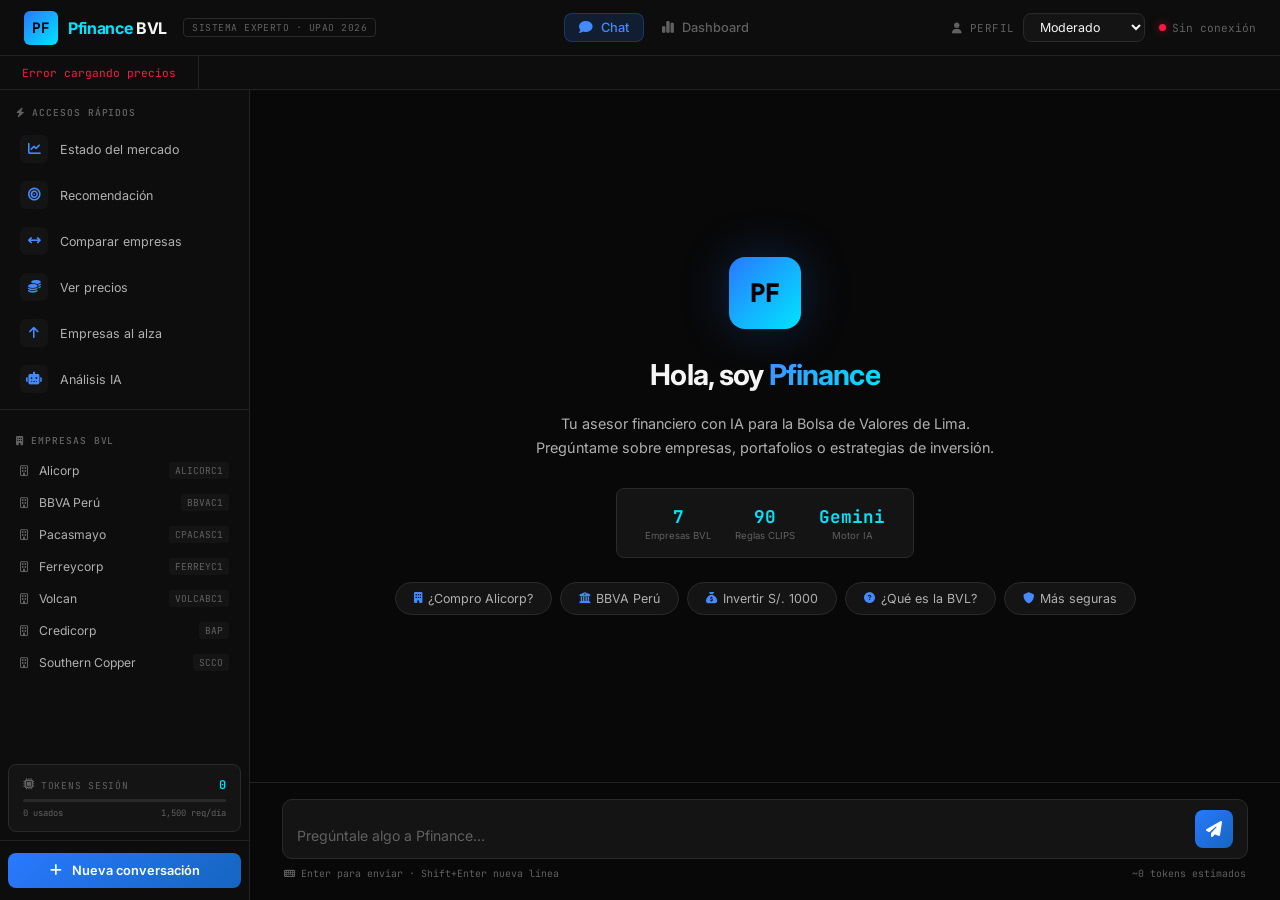
<file: frontend/chat.html>
<!DOCTYPE html>
<html lang="es">
<head>
  <meta charset="UTF-8">
  <meta name="viewport" content="width=device-width, initial-scale=1.0">
  <title>Pfinance — Asesor BVL</title>
  <!-- Font Awesome 6 (gratuito) -->
  <link rel="stylesheet" href="https://cdnjs.cloudflare.com/ajax/libs/font-awesome/6.5.1/css/all.min.css">
  <link rel="stylesheet" href="/frontend/css/base.css">
  <link rel="stylesheet" href="/frontend/css/chat.css">
</head>
<body>

  <!-- TOPBAR -->
  <header class="topbar">
    <div class="topbar-left">
      <a href="/" class="logo">
        <div class="logo-icon">PF</div>
        <div>
          <div class="logo-name"><span>Pfinance</span> BVL</div>
        </div>
      </a>
      <span class="logo-tag">SISTEMA EXPERTO · UPAO 2026</span>
    </div>
    <nav class="topbar-nav">
      <a href="/chat" class="nav-btn active"><i class="fa-solid fa-comment"></i> Chat</a>
      <a href="/dashboard" class="nav-btn"><i class="fa-solid fa-chart-simple"></i> Dashboard</a>
    </nav>
    <div class="topbar-right">
      <div class="perfil-wrap-inline">
        <span class="perfil-label"><i class="fa-solid fa-user"></i> Perfil</span>
        <select class="perfil-select" id="sel-perfil">
          <option value="Conservador"><i class="fa-solid fa-shield"></i> Conservador</option>
          <option value="Moderado" selected><i class="fa-solid fa-scale-balanced"></i> Moderado</option>
          <option value="Agresivo"><i class="fa-solid fa-bolt"></i> Agresivo</option>
        </select>
      </div>
      <div class="status-pill">
        <div class="sdot" id="status-dot"></div>
        <span id="status-text">Conectando...</span>
      </div>
    </div>
  </header>

  <!-- TICKER BAR -->
  <div class="ticker-bar">
    <div class="ticker-track" id="ticker-track">
      <div class="ticker-item"><span class="t-name">Cargando...</span></div>
    </div>
  </div>

  <!-- MAIN -->
  <div class="main">

    <!-- SIDEBAR -->
    <aside class="sidebar">
      <div class="sidebar-section"><i class="fa-solid fa-bolt"></i> Accesos rápidos</div>
      <div class="quick-btns">
        <button class="quick-btn" onclick="enviarRapido('¿Cómo está el mercado BVL hoy?')">
          <span class="qi"><i class="fa-solid fa-chart-line"></i></span>
          <span class="ql">Estado del mercado</span>
        </button>
        <button class="quick-btn" onclick="enviarRapido('¿Qué empresa me recomiendas según mi perfil de inversión?')">
          <span class="qi"><i class="fa-solid fa-bullseye"></i></span>
          <span class="ql">Recomendación</span>
        </button>
        <button class="quick-btn" onclick="enviarRapido('Compara Credicorp (BAP) con Southern Copper (SCCO)')">
          <span class="qi"><i class="fa-solid fa-arrows-left-right"></i></span>
          <span class="ql">Comparar empresas</span>
        </button>
        <button class="quick-btn" onclick="enviarRapido('¿Cuáles son los precios actuales de todas las empresas?')">
          <span class="qi"><i class="fa-solid fa-coins"></i></span>
          <span class="ql">Ver precios</span>
        </button>
        <button class="quick-btn" onclick="enviarRapido('¿Qué empresas están subiendo hoy en la BVL?')">
          <span class="qi"><i class="fa-solid fa-arrow-up"></i></span>
          <span class="ql">Empresas al alza</span>
        </button>
        <button class="quick-btn" onclick="enviarRapido('Dame un análisis completo del portafolio de la BVL')">
          <span class="qi"><i class="fa-solid fa-robot"></i></span>
          <span class="ql">Análisis IA</span>
        </button>
      </div>

      <hr class="sidebar-divider">
      <div class="sidebar-section"><i class="fa-solid fa-building"></i> Empresas BVL</div>
      <div class="empresa-list" id="empresa-list"></div>

      <!-- TOKEN COUNTER -->
      <div class="token-counter">
        <div class="token-header">
          <span class="token-label"><i class="fa-solid fa-microchip"></i> Tokens sesión</span>
          <span class="token-val" id="tok-val">0</span>
        </div>
        <div class="token-bar-bg">
          <div class="token-bar-fill" id="tok-bar" style="width:0%"></div>
        </div>
        <div class="token-sub">
          <span id="tok-used">0 usados</span>
          <span>1,500 req/día</span>
        </div>
      </div>

      <div class="sidebar-footer">
        <button class="btn-nueva" onclick="nuevaConversacion()">
          <i class="fa-solid fa-plus"></i> Nueva conversación
        </button>
      </div>
    </aside>

    <!-- CHAT -->
    <section class="chat-area">
      <div class="messages" id="messages">
        <div class="welcome" id="welcome">
          <div class="welcome-logo">PF</div>
          <div class="welcome-title">Hola, soy <span>Pfinance</span></div>
          <div class="welcome-sub">Tu asesor financiero con IA para la Bolsa de Valores de Lima. Pregúntame sobre empresas, portafolios o estrategias de inversión.</div>
          <div class="welcome-stats" id="welcome-stats">
            <div class="wstat"><div class="wstat-val" id="ws-empresas">7</div><div class="wstat-label">Empresas BVL</div></div>
            <div class="wstat"><div class="wstat-val" id="ws-reglas">90</div><div class="wstat-label">Reglas CLIPS</div></div>
            <div class="wstat"><div class="wstat-val" id="ws-modelo">Gemini</div><div class="wstat-label">Motor IA</div></div>
          </div>
          <div class="welcome-chips">
            <div class="chip" onclick="enviarRapido('¿Debo comprar Alicorp ahora?')">
              <i class="fa-solid fa-building"></i> ¿Compro Alicorp?
            </div>
            <div class="chip" onclick="enviarRapido('¿Cómo está BBVA Perú hoy?')">
              <i class="fa-solid fa-building-columns"></i> BBVA Perú
            </div>
            <div class="chip" onclick="enviarRapido('¿Cuál es la mejor acción para invertir S/. 1000?')">
              <i class="fa-solid fa-sack-dollar"></i> Invertir S/. 1000
            </div>
            <div class="chip" onclick="enviarRapido('¿Qué es la BVL y cómo funciona?')">
              <i class="fa-solid fa-circle-question"></i> ¿Qué es la BVL?
            </div>
            <div class="chip" onclick="enviarRapido('¿Cuáles son las empresas más seguras de la BVL?')">
              <i class="fa-solid fa-shield"></i> Más seguras
            </div>
          </div>
        </div>
      </div>

      <div class="input-area">
        <div class="input-box">
          <textarea class="chat-input" id="chat-input" placeholder="Pregúntale algo a Pfinance..." rows="1"></textarea>
          <button class="btn-send" id="btn-send" onclick="enviar()">
            <i class="fa-solid fa-paper-plane"></i>
          </button>
        </div>
        <div class="input-footer">
          <span class="input-hint"><i class="fa-solid fa-keyboard"></i> Enter para enviar · Shift+Enter nueva línea</span>
          <span class="input-tokens" id="input-tokens">~0 tokens estimados</span>
        </div>
      </div>
    </section>
  </div>

  <script src="/frontend/js/config.js"></script>
  <script src="/frontend/js/chat.js"></script>
</body>
</html>
</file>
<file: frontend/css/base.css>
/* base.css — Pfinance BVL
   Variables, reset y componentes compartidos (topbar, ticker-bar)
   entre index.html (dashboard) y chat.html
*/

@import url('https://fonts.googleapis.com/css2?family=Inter:wght@300;400;500;600;700&family=JetBrains+Mono:wght@400;500;600&display=swap');

* {
  box-sizing: border-box;
  margin: 0;
  padding: 0;
}

:root {
  --bg: #080808;
  --bg2: #0d0d0d;
  --bg3: #111111;
  --card: #141414;
  --card2: #1a1a1a;
  --border: #222222;
  --border2: #2a2a2a;
  --blue: #2979ff;
  --blue2: #448aff;
  --cyan: #00e5ff;
  --cyan2: #18ffff;
  --green: #00e676;
  --red: #ff1744;
  --gold: #ffd740;
  --text: #f5f5f5;
  --text2: #b0b0b0;
  --muted: #606060;
  --radius: 8px;
  --shadow: 0 4px 24px rgba(0, 0, 0, 0.6);
  --transition: all 0.2s cubic-bezier(0.4, 0, 0.2, 1);
}

body {
  background: var(--bg);
  color: var(--text);
  font-family: 'Inter', sans-serif;
  -webkit-font-smoothing: antialiased;
}

/* ── SCROLLBAR ── */
::-webkit-scrollbar {
  width: 4px;
  height: 4px;
}
::-webkit-scrollbar-track {
  background: transparent;
}
::-webkit-scrollbar-thumb {
  background: var(--border2);
  border-radius: 2px;
}
::-webkit-scrollbar-thumb:hover {
  background: var(--muted);
}

/* ── TOPBAR ── */
.topbar {
  display: flex;
  align-items: center;
  justify-content: space-between;
  padding: 0 24px;
  height: 56px;
  background: var(--bg2);
  border-bottom: 1px solid var(--border);
  flex-shrink: 0;
  position: sticky;
  top: 0;
  z-index: 100;
}
.topbar-left {
  display: flex;
  align-items: center;
  gap: 16px;
}
.logo {
  display: flex;
  align-items: center;
  gap: 10px;
  text-decoration: none;
}
.logo-icon {
  width: 34px;
  height: 34px;
  border-radius: 6px;
  background: linear-gradient(135deg, var(--blue), var(--cyan));
  display: flex;
  align-items: center;
  justify-content: center;
  font-size: 0.9rem;
  font-weight: 700;
  color: #000;
  font-family: 'JetBrains Mono', monospace;
}
.logo-name {
  font-size: 1rem;
  font-weight: 700;
  letter-spacing: -0.02em;
  color: var(--text);
}
.logo-name span {
  color: var(--cyan);
}
.logo-tag {
  font-size: 0.6rem;
  color: var(--muted);
  font-family: 'JetBrains Mono', monospace;
  letter-spacing: 0.05em;
  border: 1px solid var(--border2);
  padding: 2px 8px;
  border-radius: 4px;
}

.topbar-nav {
  display: flex;
  align-items: center;
  gap: 4px;
}
.nav-btn {
  background: none;
  border: none;
  color: var(--muted);
  padding: 6px 14px;
  border-radius: var(--radius);
  font-family: 'Inter', sans-serif;
  font-size: 0.8rem;
  font-weight: 500;
  cursor: pointer;
  transition: var(--transition);
  text-decoration: none;
  display: flex;
  align-items: center;
  gap: 8px;
}
.nav-btn:hover {
  background: var(--card2);
  color: var(--text);
}
.nav-btn.active {
  background: rgba(41, 121, 255, 0.15);
  color: var(--blue2);
  border: 1px solid rgba(41, 121, 255, 0.3);
}
.nav-btn i {
  font-size: 0.85rem;
}

.topbar-right {
  display: flex;
  align-items: center;
  gap: 14px;
}

.perfil-wrap-inline {
  display: flex;
  align-items: center;
  gap: 8px;
}
.perfil-label {
  font-size: 0.68rem;
  color: var(--muted);
  font-family: 'JetBrains Mono', monospace;
  letter-spacing: 0.05em;
  text-transform: uppercase;
}
.perfil-select {
  background: var(--card);
  color: var(--text);
  border: 1px solid var(--border2);
  border-radius: var(--radius);
  padding: 5px 12px;
  font-family: 'Inter', sans-serif;
  font-size: 0.78rem;
  cursor: pointer;
  outline: none;
  transition: var(--transition);
}
.perfil-select:hover {
  border-color: var(--border);
}
.perfil-select:focus {
  border-color: var(--blue);
  box-shadow: 0 0 0 3px rgba(41, 121, 255, 0.15);
}
.perfil-select option {
  background: var(--bg2);
  color: var(--text);
}

.status-pill {
  display: flex;
  align-items: center;
  gap: 6px;
  font-size: 0.7rem;
  color: var(--muted);
  font-family: 'JetBrains Mono', monospace;
}
.sdot {
  width: 7px;
  height: 7px;
  border-radius: 50%;
  background: var(--green);
  box-shadow: 0 0 8px rgba(0, 230, 118, 0.5);
  animation: pulse 2s infinite;
}
.sdot.offline {
  background: var(--red);
  box-shadow: 0 0 8px rgba(255, 23, 68, 0.5);
}
@keyframes pulse {
  0%,
  100% {
    opacity: 1;
  }
  50% {
    opacity: 0.4;
  }
}

/* ── TICKER BAR ── */
.ticker-bar {
  display: flex;
  align-items: center;
  background: var(--bg2);
  border-bottom: 1px solid var(--border);
  height: 34px;
  overflow: hidden;
  flex-shrink: 0;
  position: relative;
}
.ticker-bar::after {
  content: '';
  position: absolute;
  right: 0;
  top: 0;
  bottom: 0;
  width: 60px;
  background: linear-gradient(to right, transparent, var(--bg2));
  pointer-events: none;
  z-index: 2;
}
.ticker-track {
  display: flex;
  white-space: nowrap;
  animation: scroll 45s linear infinite;
  height: 100%;
}
.ticker-track:hover {
  animation-play-state: paused;
}
.ticker-item {
  display: inline-flex;
  align-items: center;
  gap: 8px;
  padding: 0 22px;
  border-right: 1px solid var(--border);
  font-size: 0.7rem;
  font-family: 'JetBrains Mono', monospace;
  height: 34px;
}
.t-name {
  color: var(--muted);
}
.t-price {
  color: var(--text);
  font-weight: 600;
}
.t-up {
  color: var(--green);
  font-weight: 700;
}
.t-dn {
  color: var(--red);
  font-weight: 700;
}
@keyframes scroll {
  0% {
    transform: translateX(0);
  }
  100% {
    transform: translateX(-50%);
  }
}

/* ── LOADING / SPINNER ── */
.spinner {
  width: 22px;
  height: 22px;
  border-radius: 50%;
  border: 2px solid var(--border2);
  border-top-color: var(--blue);
  animation: spin 0.8s linear infinite;
}
@keyframes spin {
  to {
    transform: rotate(360deg);
  }
}

/* ── FOOTER ── */
.footer {
  text-align: center;
  padding: 20px;
  color: var(--muted);
  font-size: 0.65rem;
  border-top: 1px solid var(--border);
  margin-top: 28px;
  font-family: 'JetBrains Mono', monospace;
  letter-spacing: 0.04em;
}
</file>
<file: frontend/css/chat.css>
/* chat.css — Pfinance BVL
   Estilos exclusivos de chat.html
   Requiere base.css cargado antes
*/

body {
  height: 100vh;
  display: flex;
  flex-direction: column;
  overflow: hidden;
}

/* ── MAIN ── */
.main {
  display: flex;
  flex: 1;
  overflow: hidden;
}

/* ── SIDEBAR ── */
.sidebar {
  width: 250px;
  background: var(--bg2);
  border-right: 1px solid var(--border);
  display: flex;
  flex-direction: column;
  flex-shrink: 0;
}
.sidebar-section {
  padding: 16px 16px 8px;
  font-size: 0.6rem;
  font-weight: 600;
  color: var(--muted);
  text-transform: uppercase;
  letter-spacing: 0.1em;
  font-family: 'JetBrains Mono', monospace;
}
.quick-btns {
  padding: 0 8px;
  display: flex;
  flex-direction: column;
  gap: 2px;
}
.quick-btn {
  background: none;
  border: none;
  color: var(--text2);
  border-radius: var(--radius);
  padding: 8px 12px;
  font-family: 'Inter', sans-serif;
  font-size: 0.78rem;
  cursor: pointer;
  text-align: left;
  transition: var(--transition);
  display: flex;
  align-items: center;
  gap: 12px;
  width: 100%;
}
.quick-btn:hover {
  background: var(--card2);
  color: var(--text);
}
.quick-btn .qi {
  width: 28px;
  height: 28px;
  border-radius: 6px;
  background: var(--card);
  display: flex;
  align-items: center;
  justify-content: center;
  font-size: 0.8rem;
  flex-shrink: 0;
  color: var(--blue2);
  transition: var(--transition);
}
.quick-btn:hover .qi {
  background: var(--card);
  color: var(--cyan);
}
.quick-btn .ql {
  flex: 1;
}
.sidebar-divider {
  border: none;
  border-top: 1px solid var(--border);
  margin: 8px 0;
}
.empresa-list {
  padding: 0 8px;
  display: flex;
  flex-direction: column;
  gap: 1px;
  overflow-y: auto;
  flex: 1;
}
.empresa-btn {
  background: none;
  border: none;
  color: var(--text2);
  border-radius: var(--radius);
  padding: 7px 12px;
  font-family: 'Inter', sans-serif;
  font-size: 0.76rem;
  cursor: pointer;
  text-align: left;
  width: 100%;
  display: flex;
  align-items: center;
  justify-content: space-between;
  transition: var(--transition);
}
.empresa-btn:hover {
  background: var(--card2);
  color: var(--text);
}
.empresa-ticker-tag {
  font-family: 'JetBrains Mono', monospace;
  font-size: 0.6rem;
  color: var(--muted);
  background: var(--card);
  padding: 2px 6px;
  border-radius: 3px;
}
.empresa-btn .empresa-icon {
  color: var(--muted);
  margin-right: 8px;
  font-size: 0.7rem;
}

.sidebar-footer {
  padding: 12px 8px;
  border-top: 1px solid var(--border);
}
.btn-nueva {
  width: 100%;
  background: linear-gradient(135deg, var(--blue), #1565c0);
  color: white;
  border: none;
  border-radius: var(--radius);
  padding: 10px;
  font-family: 'Inter', sans-serif;
  font-size: 0.8rem;
  font-weight: 600;
  cursor: pointer;
  transition: var(--transition);
  display: flex;
  align-items: center;
  justify-content: center;
  gap: 10px;
}
.btn-nueva:hover {
  background: linear-gradient(135deg, var(--blue2), var(--blue));
  transform: translateY(-1px);
  box-shadow: 0 4px 16px rgba(41, 121, 255, 0.3);
}
.btn-nueva i {
  font-size: 0.85rem;
}

/* ── TOKEN COUNTER ── */
.token-counter {
  margin: 8px;
  padding: 12px 14px;
  background: var(--card);
  border: 1px solid var(--border2);
  border-radius: var(--radius);
}
.token-header {
  display: flex;
  justify-content: space-between;
  align-items: center;
  margin-bottom: 6px;
}
.token-label {
  font-size: 0.6rem;
  color: var(--muted);
  font-family: 'JetBrains Mono', monospace;
  text-transform: uppercase;
  letter-spacing: 0.08em;
  display: flex;
  align-items: center;
  gap: 6px;
}
.token-label i {
  font-size: 0.7rem;
}
.token-val {
  font-size: 0.75rem;
  font-family: 'JetBrains Mono', monospace;
  color: var(--cyan);
  font-weight: 600;
}
.token-bar-bg {
  height: 3px;
  background: var(--border2);
  border-radius: 2px;
  overflow: hidden;
}
.token-bar-fill {
  height: 100%;
  background: linear-gradient(to right, var(--blue), var(--cyan));
  border-radius: 2px;
  transition: width 0.5s ease;
}
.token-sub {
  display: flex;
  justify-content: space-between;
  margin-top: 5px;
}
.token-sub span {
  font-size: 0.55rem;
  color: var(--muted);
  font-family: 'JetBrains Mono', monospace;
}

/* ── CHAT AREA ── */
.chat-area {
  flex: 1;
  display: flex;
  flex-direction: column;
  overflow: hidden;
  background: var(--bg);
}

/* ── MESSAGES ── */
.messages {
  flex: 1;
  overflow-y: auto;
  padding: 24px 32px;
  display: flex;
  flex-direction: column;
  gap: 20px;
  scrollbar-width: thin;
  scrollbar-color: var(--border) transparent;
}
.messages::-webkit-scrollbar {
  width: 4px;
}
.messages::-webkit-scrollbar-thumb {
  background: var(--border2);
  border-radius: 2px;
}

/* ── WELCOME ── */
.welcome {
  display: flex;
  flex-direction: column;
  align-items: center;
  justify-content: center;
  flex: 1;
  text-align: center;
  padding: 60px 40px;
  gap: 20px;
}
.welcome-logo {
  width: 72px;
  height: 72px;
  border-radius: 16px;
  background: linear-gradient(135deg, var(--blue), var(--cyan));
  display: flex;
  align-items: center;
  justify-content: center;
  font-size: 1.6rem;
  font-weight: 800;
  color: #000;
  font-family: 'JetBrains Mono', monospace;
  box-shadow: 0 0 48px rgba(41, 121, 255, 0.25);
  margin-bottom: 8px;
}
.welcome-title {
  font-size: 1.8rem;
  font-weight: 700;
  letter-spacing: -0.03em;
}
.welcome-title span {
  background: linear-gradient(135deg, var(--blue2), var(--cyan));
  -webkit-background-clip: text;
  -webkit-text-fill-color: transparent;
}
.welcome-sub {
  color: var(--text2);
  font-size: 0.9rem;
  max-width: 460px;
  line-height: 1.7;
}
.welcome-stats {
  display: flex;
  gap: 24px;
  margin-top: 8px;
  padding: 16px 28px;
  background: var(--card);
  border: 1px solid var(--border2);
  border-radius: var(--radius);
}
.wstat {
  text-align: center;
}
.wstat-val {
  font-size: 1.1rem;
  font-weight: 700;
  font-family: 'JetBrains Mono', monospace;
  color: var(--cyan);
}
.wstat-label {
  font-size: 0.6rem;
  color: var(--muted);
  margin-top: 2px;
}
.welcome-chips {
  display: flex;
  flex-wrap: wrap;
  gap: 8px;
  justify-content: center;
  margin-top: 4px;
}
.chip {
  background: var(--card);
  border: 1px solid var(--border2);
  color: var(--text2);
  border-radius: 20px;
  padding: 8px 18px;
  font-size: 0.78rem;
  cursor: pointer;
  transition: var(--transition);
  font-family: 'Inter', sans-serif;
  display: flex;
  align-items: center;
  gap: 6px;
}
.chip i {
  font-size: 0.7rem;
  color: var(--blue2);
}
.chip:hover {
  border-color: var(--blue);
  color: var(--blue2);
  background: rgba(41, 121, 255, 0.08);
  transform: translateY(-1px);
}

/* ── MENSAJES ── */
.msg {
  display: flex;
  gap: 12px;
  max-width: 85%;
}
.msg.user {
  align-self: flex-end;
  flex-direction: row-reverse;
}
.msg.assistant {
  align-self: flex-start;
}
.msg-avatar {
  width: 34px;
  height: 34px;
  border-radius: 8px;
  display: flex;
  align-items: center;
  justify-content: center;
  font-size: 0.8rem;
  font-weight: 700;
  flex-shrink: 0;
  margin-top: 2px;
}
.msg.assistant .msg-avatar {
  background: linear-gradient(135deg, var(--blue), var(--cyan));
  color: #000;
  font-family: 'JetBrains Mono', monospace;
}
.msg.user .msg-avatar {
  background: var(--card2);
  border: 1px solid var(--border2);
  color: var(--text2);
}
.msg-bubble {
  padding: 12px 18px;
  border-radius: 10px;
  font-size: 0.86rem;
  line-height: 1.75;
}
.msg.assistant .msg-bubble {
  background: var(--card);
  border: 1px solid var(--border2);
  border-top-left-radius: 3px;
  color: var(--text);
}
.msg.user .msg-bubble {
  background: linear-gradient(135deg, rgba(41, 121, 255, 0.2), rgba(0, 229, 255, 0.08));
  border: 1px solid rgba(41, 121, 255, 0.3);
  border-top-right-radius: 3px;
  color: var(--text);
}
.msg-bubble p {
  margin-bottom: 8px;
}
.msg-bubble p:last-child {
  margin-bottom: 0;
}
.msg-bubble strong {
  color: var(--cyan);
  font-weight: 600;
}
.msg-bubble h3 {
  color: var(--blue2);
  font-size: 0.86rem;
  font-weight: 600;
  margin: 12px 0 6px;
}
.msg-bubble ul {
  margin: 8px 0;
  padding-left: 0;
  list-style: none;
  display: flex;
  flex-direction: column;
  gap: 4px;
}
.msg-bubble ul li {
  padding: 8px 14px;
  background: var(--bg3);
  border-left: 2px solid var(--blue);
  border-radius: 0 6px 6px 0;
  font-size: 0.82rem;
}
.msg-meta {
  display: flex;
  align-items: center;
  gap: 12px;
  margin-top: 5px;
}
.msg-time {
  font-size: 0.6rem;
  color: var(--muted);
  font-family: 'JetBrains Mono', monospace;
}
.msg-tokens {
  font-size: 0.6rem;
  color: var(--muted);
  font-family: 'JetBrains Mono', monospace;
  display: flex;
  align-items: center;
  gap: 4px;
}
.msg-tokens::before {
  content: '·';
  margin-right: 2px;
}

/* ── TYPING ── */
.typing-wrap {
  display: flex;
  gap: 12px;
  align-self: flex-start;
}
.typing-avatar {
  width: 34px;
  height: 34px;
  border-radius: 8px;
  background: linear-gradient(135deg, var(--blue), var(--cyan));
  display: flex;
  align-items: center;
  justify-content: center;
  font-size: 0.8rem;
  font-weight: 700;
  color: #000;
  font-family: 'JetBrains Mono', monospace;
  flex-shrink: 0;
  margin-top: 2px;
}
.typing-bubble {
  padding: 14px 20px;
  background: var(--card);
  border: 1px solid var(--border2);
  border-radius: 10px;
  border-top-left-radius: 3px;
  display: flex;
  align-items: center;
  gap: 12px;
}
.typing-dots {
  display: flex;
  gap: 5px;
}
.typing-dot {
  width: 7px;
  height: 7px;
  border-radius: 50%;
  background: var(--blue);
  animation: tdot 0.9s infinite;
}
.typing-dot:nth-child(2) {
  animation-delay: 0.2s;
}
.typing-dot:nth-child(3) {
  animation-delay: 0.4s;
}
@keyframes tdot {
  0%,
  80%,
  100% {
    transform: scale(0.7);
    opacity: 0.4;
  }
  40% {
    transform: scale(1);
    opacity: 1;
  }
}
.typing-text {
  font-size: 0.76rem;
  color: var(--muted);
}

/* ── INPUT ── */
.input-area {
  padding: 16px 32px 20px;
  background: var(--bg);
  border-top: 1px solid var(--border);
  flex-shrink: 0;
}
.input-box {
  display: flex;
  gap: 10px;
  align-items: flex-end;
  background: var(--card);
  border: 1px solid var(--border2);
  border-radius: 10px;
  padding: 10px 14px;
  transition: border-color 0.2s, box-shadow 0.2s;
}
.input-box:focus-within {
  border-color: var(--blue);
  box-shadow: 0 0 0 3px rgba(41, 121, 255, 0.12);
}
.chat-input {
  flex: 1;
  background: none;
  border: none;
  color: var(--text);
  font-family: 'Inter', sans-serif;
  font-size: 0.88rem;
  resize: none;
  outline: none;
  max-height: 120px;
  line-height: 1.6;
}
.chat-input::placeholder {
  color: var(--muted);
}
.btn-send {
  width: 38px;
  height: 38px;
  border-radius: 8px;
  background: linear-gradient(135deg, var(--blue), #1565c0);
  border: none;
  display: flex;
  align-items: center;
  justify-content: center;
  cursor: pointer;
  transition: var(--transition);
  flex-shrink: 0;
  color: white;
}
.btn-send:hover {
  background: linear-gradient(135deg, var(--blue2), var(--blue));
  transform: scale(1.05);
}
.btn-send:disabled {
  opacity: 0.3;
  cursor: not-allowed;
  transform: none;
}
.btn-send i {
  font-size: 1rem;
}
.input-footer {
  display: flex;
  justify-content: space-between;
  align-items: center;
  margin-top: 8px;
  padding: 0 2px;
}
.input-hint {
  font-size: 0.62rem;
  color: var(--muted);
  font-family: 'JetBrains Mono', monospace;
}
.input-tokens {
  font-size: 0.62rem;
  color: var(--muted);
  font-family: 'JetBrains Mono', monospace;
}
</file>
